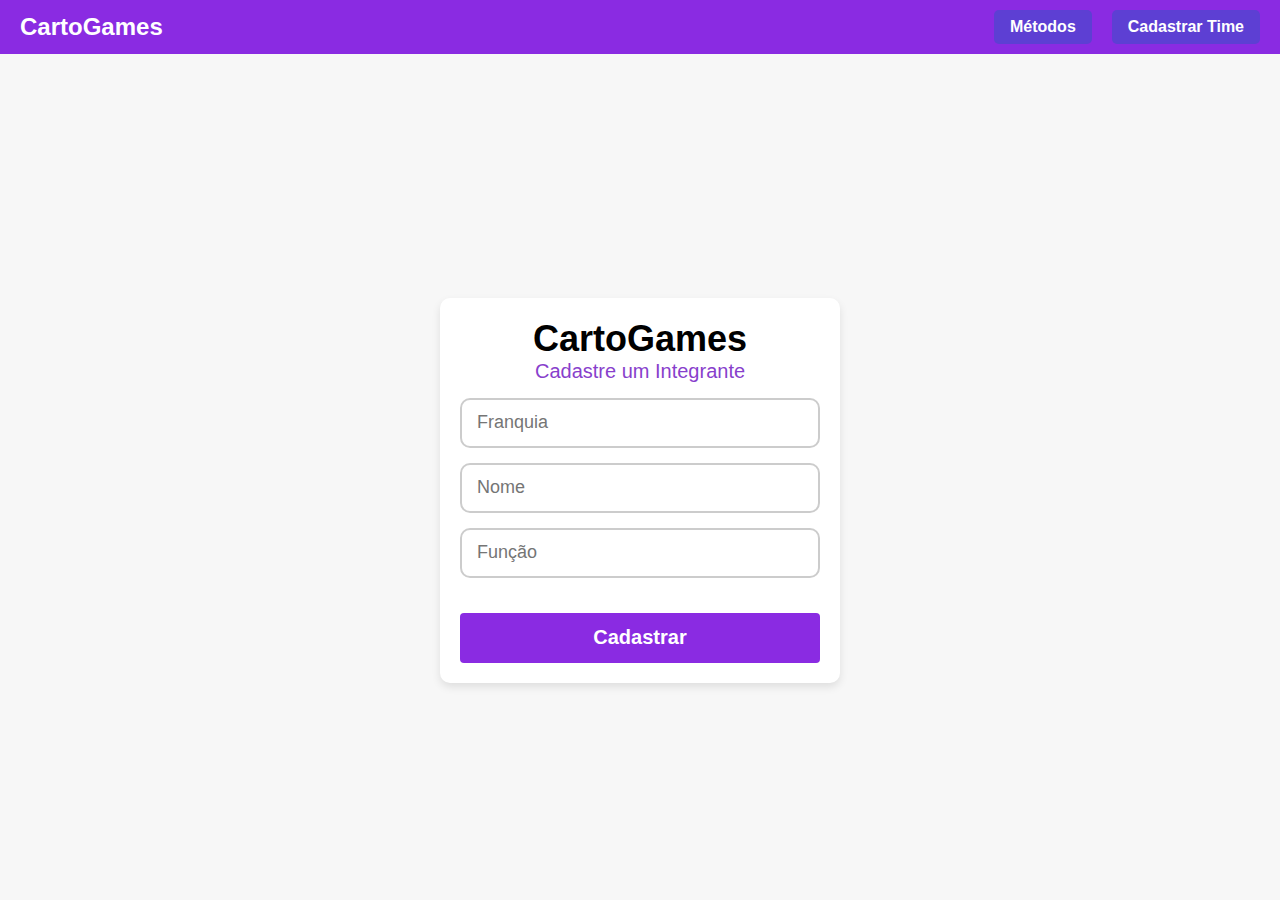
<file: front_end/index.html>
<!DOCTYPE html>
<html lang="pt-br">
<head>
    <meta charset="UTF-8">
    <meta name="viewport" content="width=device-width, initial-scale=1.0">
    <title>Registro Integrante</title>
    <link rel="stylesheet" href="style.css">
    <script src="./script.js" defer></script>
</head>

<body>
    <header>
        <div class="logo">Carto<span>Games</span></div>
        <nav>
            <ul class="menu">
                <li><a href="/metodos/indexMetodo.html"><button class="cadastrar-time">Métodos</button></a></li>
                <li><a href="/cadastro_time/indexTime.html"><button class="cadastrar-time">Cadastrar Time</button></a></li>
            </ul>
        </nav>
    </header>

    <div class="container">
        <form>
            <h1>Carto<span>Games</span></h1>
            <p>Cadastre um Integrante</p>

            <div class="input-container">
                <input class="franquia" placeholder="Franquia" type="text" required>
            </div>

            <div class="input-container">
                <input class="nome" placeholder="Nome" type="text" required>
            </div>
            
            <div class="input-container">
                <input class="funcao" placeholder="Função" type="text" required>
            </div>
            
            <button type="submit" class="submit-button">Cadastrar</button>
        </form>
    </div>
</body>
</html>
</file>
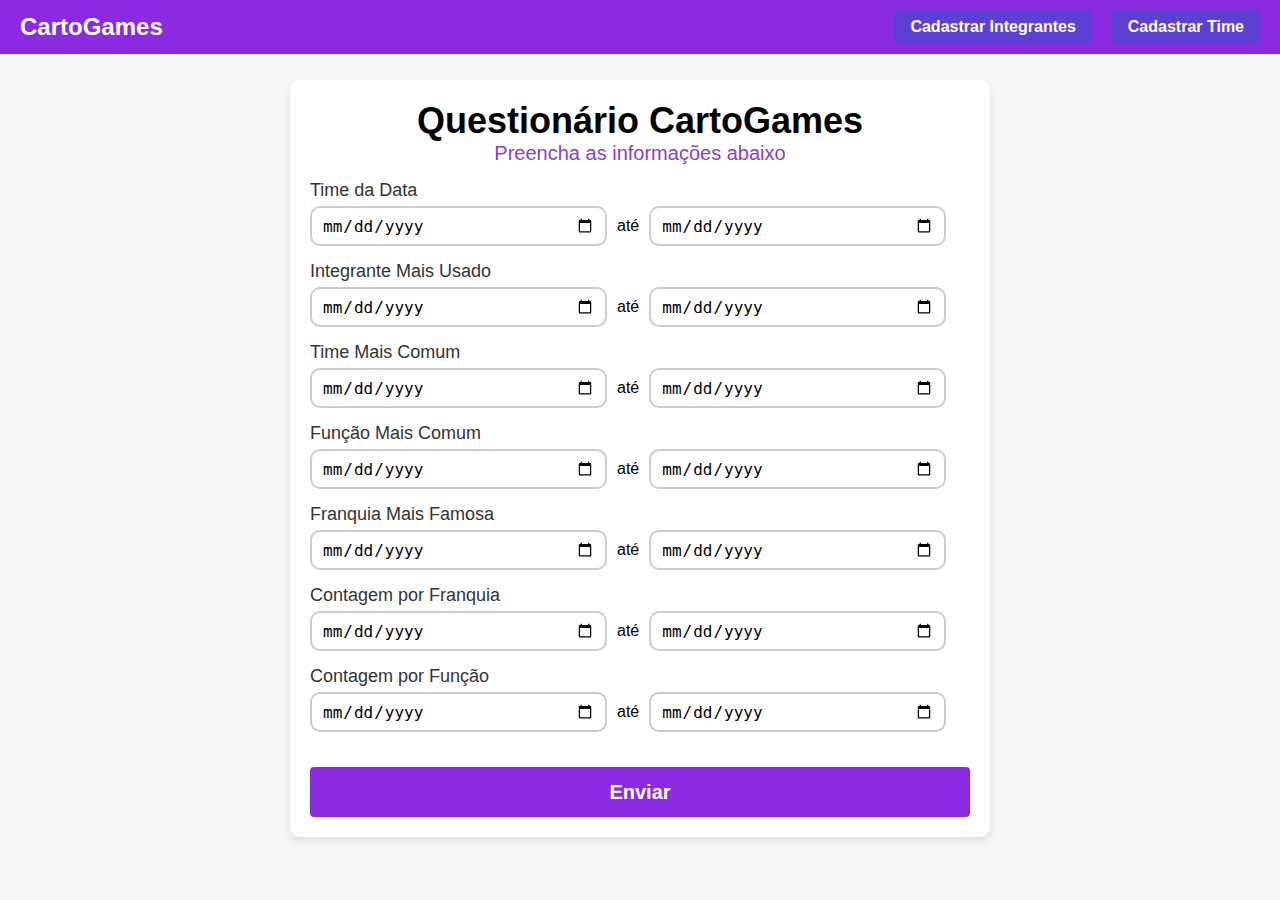
<file: front_end/metodos/indexMetodo.html>
<!DOCTYPE html>
<html lang="pt-br">
<head>
    <meta charset="UTF-8">
    <meta name="viewport" content="width=device-width, initial-scale=1.0">
    <title>Questionário CartoGames</title>
    <link rel="stylesheet" href="styleMetodo.css">
</head>
<body>
    <header>
        <div class="logo">Carto<span>Games</span></div>
        <nav>
            <ul class="menu">
                <li><a href="/index.html"><button class="cadastrar-time">Cadastrar Integrantes</button></a></li>
                <li><a href="/cadastro_time/indexTime.html"><button class="cadastrar-time">Cadastrar Time</button></a></li>
            </ul>
        </nav>
    </header>

    <div class="container">
        <form id="questionario-form">
            <h1>Questionário Carto<span>Games</span></h1>
            <p>Preencha as informações abaixo</p>

            <div class="input-container">
                <label>Time da Data</label>
                <div class="date-inputs">
                    <input type="date" id="timeDataInicial" class="date">
                    <span>até</span>
                    <input type="date" id="timeDataFinal" class="date">
                </div>
                <div class="resposta-api" id="respostaTimeDaData"></div>
            </div>

            <div class="input-container">
                <label>Integrante Mais Usado</label>
                <div class="date-inputs">
                    <input type="date" id="integranteDataInicial" class="date">
                    <span>até</span>
                    <input type="date" id="integranteDataFinal" class="date">
                </div>
                <div class="resposta-api" id="respostaIntegranteMaisUsado"></div>
            </div>

            <div class="input-container">
                <label>Time Mais Comum</label>
                <div class="date-inputs">
                    <input type="date" id="timeComumDataInicial" class="date">
                    <span>até</span>
                    <input type="date" id="timeComumDataFinal" class="date">
                </div>
                <div class="resposta-api" id="respostaTimeMaisComum"></div>
            </div>

            <div class="input-container">
                <label>Função Mais Comum</label>
                <div class="date-inputs">
                    <input type="date" id="funcaoDataInicial" class="date">
                    <span>até</span>
                    <input type="date" id="funcaoDataFinal" class="date">
                </div>
                <div class="resposta-api" id="respostaFuncaoMaisComum"></div>
            </div>

            <div class="input-container">
                <label>Franquia Mais Famosa</label>
                <div class="date-inputs">
                    <input type="date" id="franquiaDataInicial" class="date">
                    <span>até</span>
                    <input type="date" id="franquiaDataFinal" class="date">
                </div>
                <div class="resposta-api" id="respostaFranquiaMaisFamosa"></div>
            </div>

            <div class="input-container">
                <label>Contagem por Franquia</label>
                <div class="date-inputs">
                    <input type="date" id="contagemFranquiaDataInicial" class="date">
                    <span>até</span>
                    <input type="date" id="contagemFranquiaDataFinal" class="date">
                </div>
                <div class="resposta-api" id="respostaContagemPorFranquia"></div>
            </div>

            <div class="input-container">
                <label>Contagem por Função</label>
                <div class="date-inputs">
                    <input type="date" id="contagemFuncaoDataInicial" class="date">
                    <span>até</span>
                    <input type="date" id="contagemFuncaoDataFinal" class="date">
                </div>
                <div class="resposta-api" id="respostaContagemPorFuncao"></div>
            </div>

            <button type="submit" class="submit-button">Enviar</button>
        </form>
    </div>

    <script src="scriptMetod.js"></script>
</body>
</html>
</file>
<file: front_end/style.css>
* {
    margin: 0;
    padding: 0;
    box-sizing: border-box;
}

body {
    font-family: "Poppins", sans-serif;
    min-height: 100vh;
    display: flex;
    flex-direction: column;
    align-items: center;
    justify-content: center;
    background-color: #f7f7f7;
    margin: 0;
}

header {
    width: 100%;
    display: flex;
    justify-content: space-between;
    align-items: center;
    background-color: #8A2BE2;
    padding: 10px 20px;
    color: white;
    font-size: 18px;
    position: fixed;
    top: 0;
    left: 0;
    z-index: 1000;
}

.logo {
    font-size: 24px;
    font-weight: bold;
    color: white;
}

nav ul {
    list-style: none;
    display: flex;
    gap: 20px;
    align-items: center;
    position: relative;
}

.menu-item {
    color: white;
    background: none;
    border: none;
    cursor: pointer;
    font-size: 18px;
    font-weight: bold;
    text-decoration: none;
}

.menu-item, .cadastrar-time {
    color: white;
    background: none;
    border: none;
    cursor: pointer;
    font-size: 18px;
    font-weight: bold;
}

.dropdown {
    position: relative;
}

.dropdown-content {
    display: none;
    position: absolute;
    top: 100%;
    left: 0;
    background-color: white;
    box-shadow: 0px 8px 16px rgba(0, 0, 0, 0.2);
    z-index: 10;
    list-style: none;
    padding: 10px 0;
    width: 150px;
    text-align: left;
}

.dropdown-content li {
    padding: 10px;
    text-align: center;
}

.dropdown-content li a {
    color: #8A2BE2;
    text-decoration: none;
    font-weight: bold;
}

.dropdown:hover .dropdown-content {
    display: block;
}

.cadastrar-time {
    padding: 8px 16px;
    border-radius: 5px;
    background-color: #5D3FD3;
    font-size: 16px;
    font-weight: bold;
}

.container {
    display: flex;
    justify-content: center;
    align-items: center;
    width: 100%;
    min-height: 100vh;
    padding-top: 80px;
    box-sizing: border-box;
}

form {
    width: 100%;
    max-width: 400px;
    padding: 20px;
    background-color: #ffffff;
    border-radius: 10px;
    box-shadow: 0 4px 8px rgba(0, 0, 0, 0.1);
    text-align: center;
}

h1 {
    font-size: 36px;
    color: #000000;
}

p {
    font-size: 20px;
    color: #883fcc;
}

.input-container {
    position: relative;
    margin: 15px 0;
}

.input-container input {
    width: 100%;
    height: 50px;
    background: transparent;
    border: 2px solid rgba(0, 0, 0, 0.2);
    border-radius: 10px;
    font-size: 18px;
    color: #000;
    padding: 0 15px;
}

.submit-button {
    width: 100%;
    height: 50px;
    color: #ffff;
    border-radius: 4px;
    background-color: #8A2BE2;
    font-weight: 700;
    font-size: 20px;
    margin-top: 20px;
    cursor: pointer;
    outline: none;
    border: none;
}
</file>
<file: front_end/metodos/styleMetodo.css>
* {
    margin: 0;
    padding: 0;
    box-sizing: border-box;
}

body {
    font-family: "Poppins", sans-serif;
    background-color: #f7f7f7;
}

header {
    width: 100%;
    display: flex;
    justify-content: space-between;
    align-items: center;
    background-color: #8A2BE2;
    padding: 10px 20px;
    color: white;
    position: fixed;
    top: 0;
    z-index: 1000;
}

.logo {
    font-size: 24px;
    font-weight: bold;
    color: white;
}

.menu {
    list-style: none;
    display: flex;
    gap: 20px;
}

.cadastrar-time {
    padding: 8px 16px;
    border-radius: 5px;
    background-color: #5D3FD3;
    font-size: 16px;
    color: white;
    border: none;
    cursor: pointer;
    font-weight: bold;
}

.container {
    display: flex;
    flex-direction: column;
    align-items: center;
    padding-top: 80px;
    width: 100%;
    max-width: 700px;
    margin: 0 auto;
}

form {
    width: 100%;
    padding: 20px;
    background-color: #ffffff;
    border-radius: 10px;
    box-shadow: 0 4px 8px rgba(0, 0, 0, 0.1);
    text-align: center;
}

h1 {
    font-size: 36px;
    color: #000;
}

p {
    font-size: 20px;
    color: #883fcc;
}

.input-container {
    margin: 15px 0;
    text-align: left;
}

.input-container label {
    font-size: 18px;
    color: #333;
}

.date-inputs {
    display: flex;
    align-items: center;
    gap: 10px;
    margin-top: 5px;
}

.date {
    width: 45%;
    height: 40px;
    border: 2px solid rgba(0, 0, 0, 0.2);
    border-radius: 10px;
    padding: 0 10px;
    font-size: 16px;
}

.resposta-api {
    margin-top: 10px;
    padding: 10px;
    background-color: #e9e9e9;
    border-radius: 8px;
    font-size: 16px;
    color: #333;
    display: none;
}

.submit-button {
    width: 100%;
    height: 50px;
    color: #fff;
    border-radius: 4px;
    background-color: #8A2BE2;
    font-weight: 700;
    font-size: 20px;
    margin-top: 20px;
    cursor: pointer;
    border: none;
}
</file>
